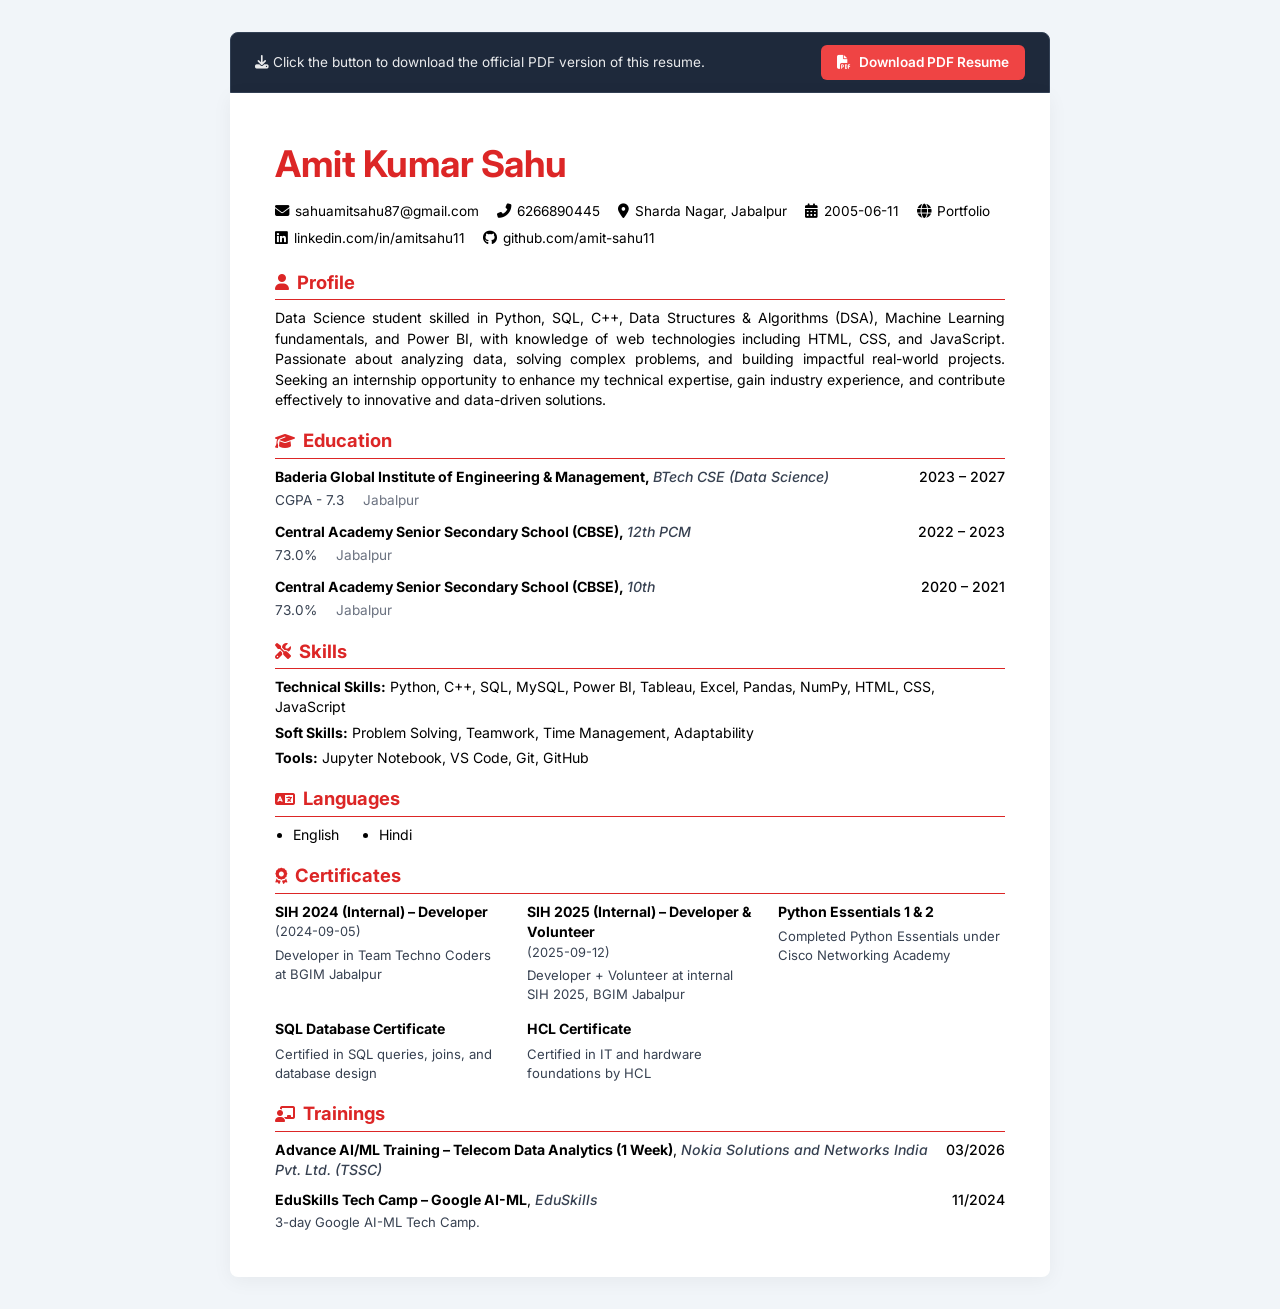
<file: resume.html>
<!DOCTYPE html>
<html lang="en">
<head>
  <meta charset="UTF-8">
  <meta name="viewport" content="width=device-width, initial-scale=1.0">
  <title>Amit Kumar Sahu - Resume</title>
  <link href="https://fonts.googleapis.com/css2?family=Inter:wght@300;400;500;600;700&display=swap" rel="stylesheet">
  <link rel="stylesheet" href="https://cdnjs.cloudflare.com/ajax/libs/font-awesome/6.4.0/css/all.min.css">
  <style>
    :root {
      --text-color: #000000;
      --text-muted: #374151;
      --line-color: #e5e7eb; /* FlowCV uses thin dividers */
      --line-color-dark: #000000;
      --font-family: 'Inter', sans-serif;
    }

    * {
      margin: 0;
      padding: 0;
      box-sizing: border-box;
      font-family: var(--font-family);
    }

    body {
      background-color: #f1f5f9;
      color: var(--text-color);
      line-height: 1.4;
      padding: 2rem 1rem;
      display: flex;
      flex-direction: column;
      align-items: center;
      min-height: 100vh;
    }

    /* Print action bar (hidden during print) */
    .action-bar {
      background: #1e293b;
      padding: 12px 24px;
      display: flex;
      justify-content: space-between;
      align-items: center;
      color: white;
      border-radius: 8px 8px 0 0;
      width: 100%;
      max-width: 820px;
      border: 1px solid #334155;
    }

    .action-bar p {
      font-size: 0.85rem;
      opacity: 0.9;
    }

    .btn-print {
      background: #ef4444; /* FlowCV Red Theme accent */
      color: white;
      border: none;
      padding: 8px 16px;
      border-radius: 6px;
      font-weight: 600;
      cursor: pointer;
      display: flex;
      align-items: center;
      gap: 8px;
      font-size: 0.85rem;
      transition: background 0.2s;
    }

    .btn-print:hover {
      background: #dc2626;
    }

    /* Resume Page Container (Mimicking FlowCV layout) */
    .resume-page {
      background: #ffffff;
      width: 100%;
      max-width: 820px;
      padding: 45px;
      box-shadow: 0 4px 20px rgba(0,0,0,0.05);
      border-radius: 0 0 8px 8px;
      display: flex;
      flex-direction: column;
      gap: 18px;
    }

    /* Header Styling */
    .resume-header {
      margin-bottom: 4px;
    }

    .resume-header h1 {
      font-size: 2.3rem;
      font-weight: 700;
      color: #dc2626; /* Red color for name as per new template theme */
      margin-bottom: 12px;
      letter-spacing: -0.5px;
    }

    .contact-grid {
      display: flex;
      flex-wrap: wrap;
      gap: 8px 18px;
      font-size: 0.85rem;
      color: var(--text-color);
    }

    .contact-item {
      display: flex;
      align-items: center;
      gap: 6px;
    }

    .contact-item i {
      color: var(--text-color);
      font-size: 0.9rem;
    }

    .contact-item a {
      color: var(--text-color);
      text-decoration: none;
    }

    .contact-item a:hover {
      text-decoration: underline;
    }

    /* Section Styling */
    .resume-section {
      display: flex;
      flex-direction: column;
      gap: 8px;
    }

    .section-title {
      font-size: 1.15rem;
      font-weight: 700;
      color: #dc2626; /* Red header to match the new PDF */
      padding-bottom: 4px;
      border-bottom: 1.5px solid #dc2626;
      display: flex;
      align-items: center;
      gap: 8px;
    }

    .section-title i {
      font-size: 1rem;
    }

    .section-content {
      font-size: 0.88rem;
      color: var(--text-color);
      line-height: 1.45;
    }

    /* Profile / Summary text */
    .profile-text {
      text-align: justify;
    }

    /* Education Item */
    .edu-item {
      display: flex;
      flex-direction: column;
      margin-bottom: 12px;
    }

    .edu-item:last-child {
      margin-bottom: 0;
    }

    .item-header {
      display: flex;
      justify-content: space-between;
      align-items: flex-start;
      margin-bottom: 3px;
    }

    .item-title-block {
      font-weight: 700;
      color: var(--text-color);
    }

    .item-institution {
      font-weight: 500;
      font-style: italic;
      color: var(--text-muted);
    }

    .item-date {
      color: var(--text-color);
      font-weight: 500;
      font-size: 0.88rem;
      white-space: nowrap;
    }

    .item-details {
      font-size: 0.85rem;
      color: var(--text-muted);
    }

    /* Skills styling - plain list as per updated template */
    .skills-list {
      display: flex;
      flex-direction: column;
      gap: 6px;
    }

    .skills-row {
      line-height: 1.4;
    }

    .skills-label {
      font-weight: 700;
      color: var(--text-color);
    }

    /* Languages row */
    .languages-list {
      list-style-type: disc;
      padding-left: 18px;
      display: flex;
      gap: 40px;
    }

    /* Certificates 3-Column Layout */
    .certs-grid {
      display: grid;
      grid-template-columns: 1fr 1fr 1fr;
      gap: 15px 25px;
    }

    .cert-item-block {
      display: flex;
      flex-direction: column;
    }

    .cert-title-row {
      display: flex;
      flex-direction: column;
      margin-bottom: 2px;
    }

    .cert-title {
      font-weight: 700;
      color: var(--text-color);
    }

    .cert-org {
      font-size: 0.82rem;
      color: var(--text-muted);
      margin-top: 2px;
    }

    .cert-date {
      font-size: 0.8rem;
      color: var(--text-muted);
      margin-top: 1px;
    }

    /* Trainings section */
    .training-list {
      display: flex;
      flex-direction: column;
      gap: 10px;
    }

    .training-item {
      display: flex;
      justify-content: space-between;
      align-items: flex-start;
    }

    .training-name {
      font-weight: 700;
      color: var(--text-color);
    }

    .training-org {
      font-weight: 500;
      font-style: italic;
      color: var(--text-muted);
    }

    .training-desc {
      font-size: 0.82rem;
      color: var(--text-muted);
      margin-top: 2px;
    }

    /* Print Media Queries */
    @media print {
      body {
        background-color: #ffffff;
        padding: 0;
        display: block;
      }

      .action-bar {
        display: none;
      }

      .resume-page {
        box-shadow: none;
        border-radius: 0;
        max-width: 100%;
        padding: 0;
      }

      @page {
        size: A4;
        margin: 1.4cm 1.5cm 1.4cm 1.5cm;
      }
    }
  </style>
</head>
<body>

  <!-- Instruction / Action bar (hidden in print) -->
  <div class="action-bar">
    <p><i class="fas fa-download"></i> Click the button to download the official PDF version of this resume.</p>
    <a href="profile.pdf?v=2" download="profile.pdf" class="btn-print" style="text-decoration: none;">
      <i class="fas fa-file-pdf"></i> Download PDF Resume
    </a>
  </div>

  <!-- Resume Container -->
  <div class="resume-page">
    
    <!-- Header -->
    <div class="resume-header">
      <h1>Amit Kumar Sahu</h1>
      <div class="contact-grid">
        <div class="contact-item">
          <i class="fas fa-envelope"></i>
          <a href="mailto:sahuamitsahu87@gmail.com">sahuamitsahu87@gmail.com</a>
        </div>
        <div class="contact-item">
          <i class="fas fa-phone-alt"></i>
          <span>6266890445</span>
        </div>
        <div class="contact-item">
          <i class="fas fa-map-marker-alt"></i>
          <span>Sharda Nagar, Jabalpur</span>
        </div>
        <div class="contact-item">
          <i class="fas fa-calendar-alt"></i>
          <span>2005-06-11</span>
        </div>
        <div class="contact-item">
          <i class="fas fa-globe"></i>
          <a href="https://amitsahu11-portfolio.netlify.app/" target="_blank">Portfolio</a>
        </div>
        <div class="contact-item">
          <i class="fab fa-linkedin"></i>
          <a href="https://linkedin.com/in/amitsahu11" target="_blank">linkedin.com/in/amitsahu11</a>
        </div>
        <div class="contact-item">
          <i class="fab fa-github"></i>
          <a href="https://github.com/amit-sahu11" target="_blank">github.com/amit-sahu11</a>
        </div>
      </div>
    </div>

    <!-- Profile -->
    <div class="resume-section">
      <h2 class="section-title"><i class="fas fa-user"></i> Profile</h2>
      <div class="section-content profile-text">
        Data Science student skilled in Python, SQL, C++, Data Structures & Algorithms (DSA), Machine Learning fundamentals, and Power BI, with knowledge of web technologies including HTML, CSS, and JavaScript. Passionate about analyzing data, solving complex problems, and building impactful real-world projects. Seeking an internship opportunity to enhance my technical expertise, gain industry experience, and contribute effectively to innovative and data-driven solutions.
      </div>
    </div>

    <!-- Education -->
    <div class="resume-section">
      <h2 class="section-title"><i class="fas fa-graduation-cap"></i> Education</h2>
      <div class="section-content">
        <div class="education-list">
          
          <!-- BTech -->
          <div class="edu-item">
            <div class="item-header">
              <span class="item-title-block">
                Baderia Global Institute of Engineering & Management, <span class="item-institution">BTech CSE (Data Science)</span>
              </span>
              <span class="item-date">2023 – 2027</span>
            </div>
            <div class="item-details">CGPA - 7.3 <span style="margin-left: 15px; color: #6b7280;">Jabalpur</span></div>
          </div>

          <!-- 12th -->
          <div class="edu-item">
            <div class="item-header">
              <span class="item-title-block">
                Central Academy Senior Secondary School (CBSE), <span class="item-institution">12th PCM</span>
              </span>
              <span class="item-date">2022 – 2023</span>
            </div>
            <div class="item-details">73.0% <span style="margin-left: 15px; color: #6b7280;">Jabalpur</span></div>
          </div>

          <!-- 10th -->
          <div class="edu-item">
            <div class="item-header">
              <span class="item-title-block">
                Central Academy Senior Secondary School (CBSE), <span class="item-institution">10th</span>
              </span>
              <span class="item-date">2020 – 2021</span>
            </div>
            <div class="item-details">73.0% <span style="margin-left: 15px; color: #6b7280;">Jabalpur</span></div>
          </div>

        </div>
      </div>
    </div>

    <!-- Skills -->
    <div class="resume-section">
      <h2 class="section-title"><i class="fas fa-tools"></i> Skills</h2>
      <div class="section-content">
        <div class="skills-list">
          <div class="skills-row">
            <span class="skills-label">Technical Skills:</span> Python, C++, SQL, MySQL, Power BI, Tableau, Excel, Pandas, NumPy, HTML, CSS, JavaScript
          </div>
          <div class="skills-row">
            <span class="skills-label">Soft Skills:</span> Problem Solving, Teamwork, Time Management, Adaptability
          </div>
          <div class="skills-row">
            <span class="skills-label">Tools:</span> Jupyter Notebook, VS Code, Git, GitHub
          </div>
        </div>
      </div>
    </div>

    <!-- Languages -->
    <div class="resume-section">
      <h2 class="section-title"><i class="fas fa-language"></i> Languages</h2>
      <div class="section-content">
        <ul class="languages-list">
          <li>English</li>
          <li>Hindi</li>
        </ul>
      </div>
    </div>

    <!-- Certificates -->
    <div class="resume-section">
      <h2 class="section-title"><i class="fas fa-award"></i> Certificates</h2>
      <div class="section-content">
        <div class="certs-grid">
          
          <!-- Cert 1 -->
          <div class="cert-item-block">
            <div class="cert-title-row">
              <span class="cert-title">SIH 2024 (Internal) – Developer</span>
              <span class="cert-date">(2024-09-05)</span>
            </div>
            <span class="cert-org">Developer in Team Techno Coders at BGIM Jabalpur</span>
          </div>

          <!-- Cert 2 -->
          <div class="cert-item-block">
            <div class="cert-title-row">
              <span class="cert-title">SIH 2025 (Internal) – Developer & Volunteer</span>
              <span class="cert-date">(2025-09-12)</span>
            </div>
            <span class="cert-org">Developer + Volunteer at internal SIH 2025, BGIM Jabalpur</span>
          </div>

          <!-- Cert 3 -->
          <div class="cert-item-block">
            <div class="cert-title-row">
              <span class="cert-title">Python Essentials 1 & 2</span>
              <span class="cert-date"></span>
            </div>
            <span class="cert-org">Completed Python Essentials under Cisco Networking Academy</span>
          </div>

          <!-- Cert 4 -->
          <div class="cert-item-block">
            <div class="cert-title-row">
              <span class="cert-title">SQL Database Certificate</span>
              <span class="cert-date"></span>
            </div>
            <span class="cert-org">Certified in SQL queries, joins, and database design</span>
          </div>

          <!-- Cert 5 -->
          <div class="cert-item-block">
            <div class="cert-title-row">
              <span class="cert-title">HCL Certificate</span>
              <span class="cert-date"></span>
            </div>
            <span class="cert-org">Certified in IT and hardware foundations by HCL</span>
          </div>

        </div>
      </div>
    </div>

    <!-- Trainings -->
    <div class="resume-section">
      <h2 class="section-title"><i class="fas fa-chalkboard-teacher"></i> Trainings</h2>
      <div class="section-content">
        <div class="training-list">
          
          <!-- Training 1 -->
          <div class="training-item">
            <div>
              <span class="training-name">Advance AI/ML Training – Telecom Data Analytics (1 Week)</span>,
              <span class="training-org">Nokia Solutions and Networks India Pvt. Ltd. (TSSC)</span>
            </div>
            <span class="item-date">03/2026</span>
          </div>

          <!-- Training 2 -->
          <div class="training-item">
            <div>
              <span class="training-name">EduSkills Tech Camp – Google AI-ML</span>,
              <span class="training-org">EduSkills</span>
              <div class="training-desc">3-day Google AI-ML Tech Camp.</div>
            </div>
            <span class="item-date">11/2024</span>
          </div>

        </div>
      </div>
    </div>

  </div>

</body>
</html>
</file>
